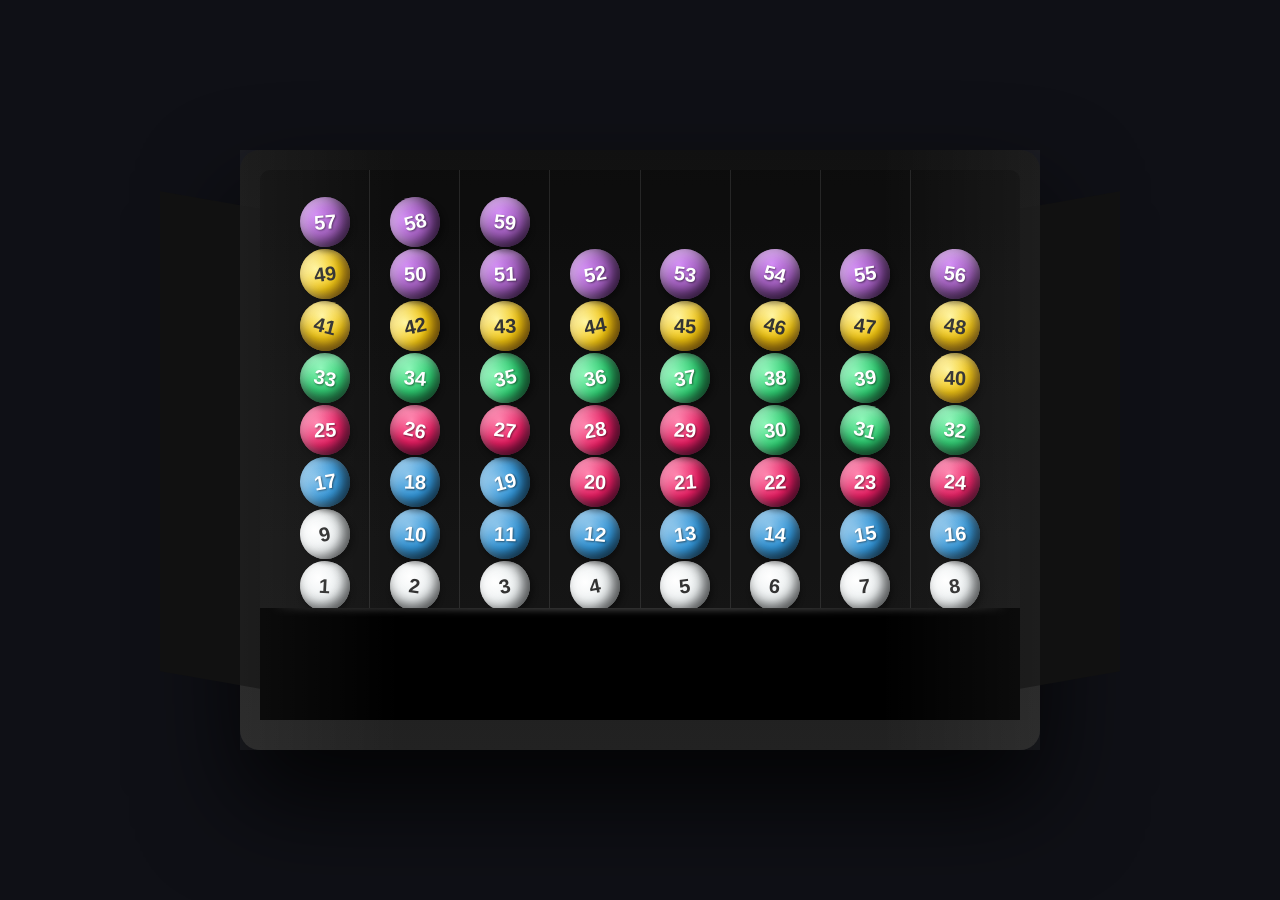
<file: backend/workspaces/Animaton/index.html>
<!DOCTYPE html>
<html lang="en">

<head>
    <meta charset="UTF-8">
    <meta name="viewport" content="width=device-width, initial-scale=1.0">
    <title>Lottery Machine with Drop Zone</title>
    <style>
        * {
            box-sizing: border-box;
            margin: 0;
            padding: 0;
        }

        body {
            background-color: #0f1016;
            display: flex;
            justify-content: center;
            align-items: center;
            min-height: 100vh;
            font-family: 'Arial', sans-serif;
            overflow: hidden;
        }

        /* Main layout transition containers */
        #rack-scene {
            transition: opacity 1s ease, transform 1s ease;
            width: 100%;
            display: flex;
            justify-content: center;
        }

        #drum-scene {
            display: none;
            opacity: 0;
            transition: opacity 2s ease;
            width: 100%;
            height: 100vh;
            justify-content: center;
            align-items: center;
            position: absolute;
            top: 0;
            left: 0;
        }

        .machine-container {
            position: relative;
            width: 800px;
            height: 600px;
            background: linear-gradient(to bottom, #111, #222);
            border-radius: 20px;
            padding: 20px;
            box-shadow: 0 50px 100px rgba(0, 0, 0, 0.8);
            display: flex;
            flex-direction: column;
            perspective: 1000px;
        }

        .machine-container::before,
        .machine-container::after {
            content: '';
            position: absolute;
            top: 50px;
            width: 100px;
            height: 80%;
            background: #111;
            z-index: -1;
        }

        .machine-container::before {
            left: -80px;
            transform: skewY(10deg);
        }

        .machine-container::after {
            right: -80px;
            transform: skewY(-10deg);
        }

        .rack {
            display: flex;
            justify-content: space-between;
            height: 80%;
            position: relative;
            padding: 0 20px;
            border-bottom: none;
            background: rgba(0, 0, 0, 0.3);
            border-radius: 10px 10px 0 0;
            overflow: hidden;
        }

        .column {
            flex: 1;
            display: flex;
            flex-direction: column-reverse;
            align-items: center;
            padding-bottom: 5px;
            position: relative;
            border-right: 1px solid rgba(255, 255, 255, 0.1);
        }

        .column:last-child {
            border-right: none;
        }

        .ball {
            width: 50px;
            height: 50px;
            border-radius: 50%;
            display: flex;
            justify-content: center;
            align-items: center;
            font-size: 20px;
            font-weight: bold;
            color: #333;
            margin-bottom: 2px;
            position: relative;
            box-shadow:
                inset -5px -5px 12px rgba(0, 0, 0, 0.6),
                inset 5px 5px 12px rgba(255, 255, 255, 0.4),
                2px 5px 5px rgba(0, 0, 0, 0.3);
            transform: rotate(-10deg);
        }

        .ball span {
            display: block;
            transform: rotate(10deg);
        }

        /* Ball Colors */
        .ball.purple,
        .drum-ball.purple,
        .drop-ball.purple {
            background: radial-gradient(circle at 35% 35%, #d187f5, #9b59b6, #5e2a75);
            color: #fff;
            text-shadow: 1px 1px 2px rgba(0, 0, 0, 0.5);
        }

        .ball.yellow,
        .drum-ball.yellow,
        .drop-ball.yellow {
            background: radial-gradient(circle at 35% 35%, #fff59d, #f1c40f, #f39c12);
            color: #333;
        }

        .ball.green,
        .drum-ball.green,
        .drop-ball.green {
            background: radial-gradient(circle at 35% 35%, #88f7b5, #2ecc71, #1e8449);
            color: #fff;
            text-shadow: 1px 1px 2px rgba(0, 0, 0, 0.5);
        }

        .ball.pink,
        .drum-ball.pink,
        .drop-ball.pink {
            background: radial-gradient(circle at 35% 35%, #ff80ab, #e91e63, #880e4f);
            color: #fff;
            text-shadow: 1px 1px 2px rgba(0, 0, 0, 0.5);
        }

        .ball.blue,
        .drum-ball.blue,
        .drop-ball.blue {
            background: radial-gradient(circle at 35% 35%, #85c1e9, #3498db, #1f618d);
            color: #fff;
            text-shadow: 1px 1px 2px rgba(0, 0, 0, 0.5);
        }

        .ball.white,
        .drum-ball.white,
        .drop-ball.white {
            background: radial-gradient(circle at 35% 35%, #ffffff, #ecf0f1, #bdc3c7);
            color: #333;
        }

        .bottom-section {
            height: 20%;
            position: relative;
            margin-top: -10px;
            overflow: hidden;
        }

        .curve-track {
            width: 120%;
            height: 200px;
            background: #000;
            border-radius: 0 0 50% 50%;
            position: absolute;
            top: -20px;
            left: -10%;
            box-shadow: inset 0 -10px 20px rgba(0, 0, 0, 0.5);
            display: flex;
            justify-content: center;
            border-top: 5px solid #444;
        }

        .glow-line {
            position: absolute;
            top: 10px;
            width: 80%;
            height: 5px;
            background: rgba(255, 255, 255, 0.5);
            border-radius: 50%;
            filter: blur(4px);
        }

        .glass-overlay {
            position: absolute;
            top: 0;
            left: 0;
            width: 100%;
            height: 100%;
            background: linear-gradient(to right,
                    rgba(255, 255, 255, 0.05) 0%,
                    rgba(255, 255, 255, 0) 20%,
                    rgba(255, 255, 255, 0) 80%,
                    rgba(255, 255, 255, 0.05) 100%);
            pointer-events: none;
            z-index: 10;
        }

        @keyframes dropIn {
            0% {
                transform: translateY(-300px) rotate(0deg);
                opacity: 0;
            }

            60% {
                transform: translateY(20px) rotate(10deg);
                opacity: 1;
            }

            80% {
                transform: translateY(-10px) rotate(-5deg);
            }

            100% {
                transform: translateY(0) rotate(-10deg);
            }
        }

        @keyframes dropDown {
            0% {
                transform: translateY(0);
                opacity: 1;
            }

            100% {
                transform: translateY(800px);
                opacity: 0;
            }
        }

        /* DRUM STYLES */
        .drum-container {
            position: relative;
            width: 600px;
            height: 700px;
        }

        .drum-glass {
            position: absolute;
            top: 0;
            left: 0;
            width: 100%;
            height: 600px;
            border-radius: 50%;
            background: radial-gradient(circle at 30% 30%, rgba(255, 255, 255, 0.05), rgba(255, 255, 255, 0.01) 60%, rgba(0, 0, 0, 0.8) 100%);
            border: 2px solid rgba(255, 255, 255, 0.2);
            box-shadow:
                inset 0 0 50px rgba(0, 0, 0, 0.8),
                0 0 30px rgba(0, 100, 255, 0.1);
            z-index: 10;
            overflow: hidden;
        }

        .neon-ring {
            position: absolute;
            top: 50px;
            left: 50px;
            width: 500px;
            height: 500px;
            border-radius: 50%;
            border: 15px solid rgba(255, 255, 255, 0.9);
            box-shadow:
                0 0 20px rgba(0, 150, 255, 0.8),
                0 0 50px rgba(0, 150, 255, 0.4),
                inset 0 0 30px rgba(0, 150, 255, 0.4);
            z-index: 1;
        }

        .agitator {
            position: absolute;
            top: 300px;
            left: 300px;
            width: 0;
            height: 0;
            z-index: 5;
        }

        .agitator-arm {
            position: absolute;
            bottom: 0;
            left: -5px;
            width: 10px;
            height: 240px;
            background: linear-gradient(90deg, #ccc, #fff, #999);
            transform-origin: bottom center;
            border-radius: 5px 5px 0 0;
            box-shadow: 0 0 10px rgba(0, 0, 0, 0.5);
        }

        .agitator-arm::after {
            content: '';
            position: absolute;
            top: 0;
            left: -15px;
            width: 40px;
            height: 60px;
            background: rgba(255, 255, 255, 0.2);
            border: 2px solid rgba(255, 255, 255, 0.5);
            border-radius: 5px;
        }

        .center-cap {
            position: absolute;
            top: 300px;
            left: 300px;
            transform: translate(-50%, -50%);
            width: 40px;
            height: 40px;
            background: radial-gradient(circle, #fff, #999);
            border-radius: 50%;
            z-index: 6;
            box-shadow: 0 5px 10px rgba(0, 0, 0, 0.5);
        }

        @keyframes spin {
            0% {
                transform: rotate(0deg);
            }

            100% {
                transform: rotate(360deg);
            }
        }

        .drum-ball {
            position: absolute;
            width: 45px;
            height: 45px;
            border-radius: 50%;
            display: flex;
            justify-content: center;
            align-items: center;
            font-weight: bold;
            font-size: 18px;
            z-index: 2;
            transition: transform 0.2s linear;
            box-shadow: inset -5px -5px 12px rgba(0, 0, 0, 0.6), inset 5px 5px 12px rgba(255, 255, 255, 0.4);
        }

        .drum-ball span {
            display: block;
        }

        #drum-balls-container {
            position: absolute;
            top: 0;
            left: 0;
            width: 100%;
            height: 100%;
            pointer-events: none;
            z-index: 5;
        }

        /* --- NEW MACHINE BASE STYLES --- */
        .machine-base {
            position: absolute;
            bottom: -85px;
            left: 50%;
            transform: translateX(-50%);
            width: 1000px;
            height: 250px;
            z-index: 20;
            display: flex;
            justify-content: center;
            align-items: flex-end;
            padding-bottom: 20px;
            font-family: 'Arial', sans-serif;
            pointer-events: none;
        }

        .center-structure {
            width: 160px;
            height: 200px;
            position: relative;
            z-index: 30;
            display: flex;
            flex-direction: column;
            justify-content: flex-end;
            align-items: center;
        }

        .center-pillar {
            width: 100%;
            height: 120px;
            background: linear-gradient(135deg, #1f1f2b 0%, #111 100%);
            clip-path: polygon(15% 0, 85% 0, 100% 100%, 0% 100%);
            box-shadow:
                0 0 30px rgba(0, 0, 0, 0.9),
                inset 0 2px 5px rgba(255, 255, 255, 0.1);
            position: relative;
        }

        .chute-opening {
            position: absolute;
            top: 20px;
            width: 90px;
            height: 80px;
            background: linear-gradient(to right, rgba(255, 255, 255, 0.05), rgba(255, 255, 255, 0.1) 50%, rgba(255, 255, 255, 0.05));
            border: 1px solid rgba(255, 255, 255, 0.15);
            border-bottom: none;
            border-radius: 10px 10px 0 0;
            backdrop-filter: blur(4px);
            z-index: 2;
        }

        /* WINGS */
        .base-wing {
            height: 140px;
            position: relative;
            display: flex;
            align-items: center;
            margin-bottom: 10px;
        }

        .base-wing.left {
            width: 480px;
            margin-right: -20px;
            background: linear-gradient(90deg, #1a1a24 0%, #252530 100%);
            justify-content: flex-end;
            padding-right: 40px;
            clip-path: polygon(0 0, 100% 0, 100% 100%, 0 85%);
            border-top-left-radius: 4px;
        }

        .base-wing.right {
            width: 250px;
            margin-left: -20px;
            background: linear-gradient(90deg, #252530 0%, #1a1a24 100%);
            justify-content: flex-start;
            padding-left: 40px;
            clip-path: polygon(0 0, 100% 0, 100% 85%, 0 100%);
            border-top-right-radius: 4px;
        }

        /* TRACKS */
        .ball-track {
            position: relative;
            height: 80px;
            background: #000;
            border-radius: 40px;
            box-shadow: inset 0 5px 20px rgba(0, 0, 0, 1), 0 1px 0 rgba(255, 255, 255, 0.1);
            display: flex;
            align-items: center;
            overflow: hidden;
            padding: 0 15px;
        }

        .base-wing.left .ball-track {
            width: 92%;
            justify-content: flex-end;
            padding-right: 15px;
        }

        .base-wing.right .ball-track {
            width: 85%;
            justify-content: flex-start;
            padding-left: 15px;
        }

        .track-glow {
            position: absolute;
            bottom: 0;
            left: 0;
            width: 100%;
            height: 60%;
            background: linear-gradient(to top, rgba(0, 140, 255, 0.4) 0%, transparent 80%);
            border-bottom: 3px solid #00aaff;
            box-shadow: 0 0 20px rgba(0, 140, 255, 0.5);
            pointer-events: none;
            z-index: 1;
        }

        /* DROPPED BALLS */
        .dropped-ball {
            width: 60px;
            height: 60px;
            border-radius: 50%;
            display: flex;
            justify-content: center;
            align-items: center;
            font-weight: bold;
            font-size: 24px;
            margin: 0 4px;
            position: relative;
            z-index: 10;
            opacity: 0;
            transform: translateY(-80px) scale(0.5);
            box-shadow:
                0 5px 15px rgba(0, 0, 0, 0.6),
                inset -5px -5px 10px rgba(0, 0, 0, 0.4),
                inset 5px 5px 10px rgba(255, 255, 255, 0.3);
            animation: bounceIn 0.8s cubic-bezier(0.34, 1.56, 0.64, 1) forwards;
        }

        .dropped-ball span {
            z-index: 2;
            position: relative;
        }

        @keyframes bounceIn {
            0% {
                opacity: 0;
                transform: translateY(-100px) scale(0.5) rotate(0deg);
            }

            60% {
                opacity: 1;
                transform: translateY(10px) scale(1.1) rotate(180deg);
            }

            80% {
                transform: translateY(-5px) scale(0.95) rotate(200deg);
            }

            100% {
                opacity: 1;
                transform: translateY(0) scale(1) rotate(220deg);
            }
        }

        /* Ball Color Classes for Dropped Balls */
        .dropped-ball.purple {
            background: radial-gradient(circle at 35% 35%, #d187f5, #9b59b6, #5e2a75);
            color: #fff;
            text-shadow: 1px 1px 2px rgba(0, 0, 0, 0.5);
        }

        .dropped-ball.yellow {
            background: radial-gradient(circle at 35% 35%, #fff59d, #f1c40f, #d68910);
            color: #333;
        }

        .dropped-ball.green {
            background: radial-gradient(circle at 35% 35%, #88f7b5, #2ecc71, #1e8449);
            color: #fff;
            text-shadow: 1px 1px 2px rgba(0, 0, 0, 0.5);
        }

        .dropped-ball.pink {
            background: radial-gradient(circle at 35% 35%, #ff80ab, #e91e63, #880e4f);
            color: #fff;
            text-shadow: 1px 1px 2px rgba(0, 0, 0, 0.5);
        }

        .dropped-ball.blue {
            background: radial-gradient(circle at 35% 35%, #85c1e9, #3498db, #1f618d);
            color: #fff;
            text-shadow: 1px 1px 2px rgba(0, 0, 0, 0.5);
        }

        .dropped-ball.white {
            background: radial-gradient(circle at 35% 35%, #ffffff, #ecf0f1, #bdc3c7);
            color: #333;
        }
    </style>
</head>

<body>
    <!-- SCENE 1: THE RACK -->
    <div id="rack-scene">
        <div class="machine-container">
            <div class="glass-overlay"></div>
            <div class="rack" id="rack"></div>
            <div class="bottom-section">
                <div class="curve-track">
                    <div class="glow-line"></div>
                </div>
            </div>
        </div>
    </div>

    <!-- SCENE 2: THE DRUM WITH DROP ZONE -->
    <div id="drum-scene">
        <div class="drum-container" id="drum-container">
            <div class="neon-ring"></div>
            <div class="drum-glass"></div>

            <div class="agitator">
                <div class="agitator-arm" style="transform: rotate(0deg) translateY(-20px); height: 260px;"></div>
                <div class="agitator-arm" style="transform: rotate(120deg) translateY(-20px); height: 260px;"></div>
                <div class="agitator-arm" style="transform: rotate(240deg) translateY(-20px); height: 260px;"></div>
            </div>

            <div class="center-cap"></div>

            <div id="drum-balls-container"></div>

            <!-- DROP ZONE - Where the 5 selected balls appear -->
            <!-- NEW MACHINE BASE - EXACT MATCH -->
            <div class="machine-base">
                <div class="base-wing left">
                    <div class="ball-track">
                        <div class="track-glow"></div>
                        <!-- Balls fill from right to left inside flex-row-reverse -->
                        <div id="drop-balls-left" style="display: flex; flex-direction: row-reverse; gap: 4px;"></div>
                    </div>
                </div>

                <div class="center-structure">
                    <div class="chute-opening"></div>
                    <div class="center-pillar"></div>
                </div>

                <div class="base-wing right">
                    <div class="ball-track">
                        <div class="track-glow"></div>
                        <div id="drop-balls-right" style="display: flex; gap: 4px;"></div>
                    </div>
                </div>
            </div>
        </div>
    </div>

    <script>
        // --- CONFIG ---
        const numColumns = 8;
        const maxNumber = 59;
        const ballRadius = 22;
        const drumRadius = 250;
        const drumCenter = { x: 300, y: 300 };

        // --- DOM ELEMENTS ---
        const rack = document.getElementById('rack');
        const rackScene = document.getElementById('rack-scene');
        const drumScene = document.getElementById('drum-scene');
        const drumBallsContainer = document.getElementById('drum-balls-container');
        const dropBallsLeft = document.getElementById('drop-balls-left');

        // --- UTIL ---
        function getColor(num) {
            if (num <= 9) return 'white';
            if (num <= 19) return 'blue';
            if (num <= 29) return 'pink';
            if (num <= 39) return 'green';
            if (num <= 49) return 'yellow';
            if (num <= 59) return 'purple';
            return 'purple';
        }

        // --- RACK INITIALIZATION ---
        let rackBalls = [];

        for (let i = 1; i <= numColumns; i++) {
            const col = document.createElement('div');
            col.className = 'column';

            let nums = [];
            for (let n = i; n <= maxNumber; n += 8) nums.push(n);

            nums.forEach(num => {
                const ball = document.createElement('div');
                ball.className = `ball ${getColor(num)}`;
                ball.style.animation = `dropIn 0.8s ease-out backwards`;
                ball.style.animationDelay = `${Math.random() * 0.5}s`;

                const randomRot = Math.floor(Math.random() * 60) - 30;
                ball.style.transform = `rotate(${randomRot}deg)`;

                const span = document.createElement('span');
                span.innerText = num;
                span.style.transform = `rotate(${-randomRot * 0.5}deg)`;

                ball.appendChild(span);
                col.appendChild(ball);

                rackBalls.push(num);
            });
            rack.appendChild(col);
        }

        // --- TRANSITION SEQUENCE ---
        setTimeout(startDropSequence, 2000);

        function startDropSequence() {
            const balls = document.querySelectorAll('.ball');
            balls.forEach((b) => {
                setTimeout(() => {
                    b.style.animation = `dropDown 1s ease-in forwards`;
                }, Math.random() * 800);
            });

            setTimeout(() => {
                rackScene.style.opacity = '0';
                rackScene.style.transform = 'translateY(-50px) scale(0.95)';

                setTimeout(() => {
                    rackScene.style.display = 'none';
                    initDrum();
                }, 1000);
            }, 1800);
        }

        // --- PHYSICS ENGINE ---
        let physicsBalls = [];
        let armAngle = 0;
        const armSpeed = 1.5;
        const armLength = 240;
        const armWidth = 15;
        let selectedBalls = [];

        function initDrum() {
            drumScene.style.display = 'flex';
            void drumScene.offsetWidth;
            drumScene.style.opacity = '1';

            document.querySelector('.agitator').style.animation = 'none';

            // Shuffle and spawn balls
            let spawnedCount = 0;
            const shuffled = [...rackBalls].sort(() => Math.random() - 0.5);

            const spawnInterval = setInterval(() => {
                if (spawnedCount >= shuffled.length) {
                    clearInterval(spawnInterval);
                    // After all balls are in, wait 5 seconds then select 5 balls for drop zone
                    setTimeout(selectWinningBalls, 5000);
                    return;
                }
                spawnBall(shuffled[spawnedCount]);
                spawnedCount++;
            }, 50);

            requestAnimationFrame(updatePhysics);
            requestAnimationFrame(renderLoop);
        }

        function spawnBall(num) {
            const ballEl = document.createElement('div');
            ballEl.className = `drum-ball ${getColor(num)}`;

            const span = document.createElement('span');
            span.innerText = num;
            ballEl.appendChild(span);
            drumBallsContainer.appendChild(ballEl);

            const startX = drumCenter.x + (Math.random() - 0.5) * 50;
            const startY = 50;

            physicsBalls.push({
                el: ballEl,
                num: num,
                x: startX,
                y: startY,
                vx: (Math.random() - 0.5) * 2,
                vy: 0,
                angle: 0,
                vAngle: (Math.random() - 0.5) * 5,
                radius: 22,
                selected: false
            });
        }

        function selectWinningBalls() {
            // Randomly select 5 balls
            const availableBalls = [...physicsBalls];
            availableBalls.sort(() => Math.random() - 0.5);
            selectedBalls = availableBalls.slice(0, 5);

            selectedBalls.forEach((ball, index) => {
                // Stagger the entire sequence for each ball
                const delay = index * 2000; // 2 seconds between each ball being picked

                setTimeout(() => {
                    // 1. Fade out from drum
                    ball.selected = true; // Logical flag if needed
                    ball.el.style.transition = 'opacity 0.5s ease, transform 0.5s ease';
                    ball.el.style.opacity = '0';
                    ball.el.style.transform = 'scale(0.5)';

                    // 2. Drop into zone and cleanup after transition
                    setTimeout(() => {
                        addBallToDropZone(ball.num, index);

                        // Remove from physics/DOM
                        if (ball.el && ball.el.parentNode) {
                            ball.el.remove();
                        }
                        physicsBalls = physicsBalls.filter(b => b !== ball);
                    }, 800);

                }, delay);
            });
        }

        function addBallToDropZone(num, index) {
            const dropBall = document.createElement('div');
            dropBall.className = `dropped-ball ${getColor(num)}`;
            // dropBall.style.animationDelay = `${index * 0.2}s`; // Handled by JS timeout now

            const span = document.createElement('span');
            span.innerText = num;
            dropBall.appendChild(span);

            // Add to the left container as per new machine design
            dropBallsLeft.appendChild(dropBall);
        }

        function updatePhysics() {
            armAngle = (armAngle + armSpeed) % 360;
            const armsRad = [
                (armAngle * Math.PI) / 180,
                ((armAngle + 120) * Math.PI) / 180,
                ((armAngle + 240) * Math.PI) / 180
            ];

            const gravity = 0.2;
            const friction = 0.98;
            const wallRestitution = 0.6;

            for (let i = 0; i < physicsBalls.length; i++) {
                let b = physicsBalls[i];

                b.vy += gravity;
                b.vx *= friction;
                b.vy *= friction;

                const dx = b.x - drumCenter.x;
                const dy = b.y - drumCenter.y;
                const distCenter = Math.sqrt(dx * dx + dy * dy);
                if (distCenter > 50) {
                    b.vx += (-dy / distCenter) * 0.05;
                    b.vy += (dx / distCenter) * 0.05;
                }

                // ARM COLLISIONS
                armsRad.forEach(rad => {
                    const armDirX = Math.cos(rad);
                    const armDirY = Math.sin(rad);
                    const bx = b.x - drumCenter.x;
                    const by = b.y - drumCenter.y;
                    const projection = bx * armDirX + by * armDirY;

                    let closestX, closestY;
                    if (projection < 0) {
                        closestX = 0;
                        closestY = 0;
                    } else if (projection > armLength) {
                        closestX = armLength * armDirX;
                        closestY = armLength * armDirY;
                    } else {
                        closestX = projection * armDirX;
                        closestY = projection * armDirY;
                    }

                    const distX = bx - closestX;
                    const distY = by - closestY;
                    const distSq = distX * distX + distY * distY;
                    const minDist = b.radius + armWidth;

                    if (distSq < minDist * minDist) {
                        const dist = Math.sqrt(distSq);
                        let nx = distX / dist;
                        let ny = distY / dist;
                        if (dist < 0.1) {
                            nx = 1;
                            ny = 0;
                        }

                        const r = Math.max(0, Math.min(projection, armLength));
                        const armVelMag = r * (armSpeed * 0.01745) * 1.5;
                        const tanX = -Math.sin(rad);
                        const tanY = Math.cos(rad);

                        const overlap = minDist - dist;
                        b.x += nx * overlap;
                        b.y += ny * overlap;

                        b.vx += tanX * armVelMag * 0.8 + nx * 2;
                        b.vy += tanY * armVelMag * 0.8 + ny * 2;
                        b.vAngle += 5;
                    }
                });

                b.x += b.vx;
                b.y += b.vy;
                b.angle += b.vAngle;
                b.vAngle *= 0.95;

                // Container Wall Collision
                const ddx = b.x - drumCenter.x;
                const ddy = b.y - drumCenter.y;
                const dDist = Math.sqrt(ddx * ddx + ddy * ddy);

                if (dDist > drumRadius - b.radius) {
                    const angle = Math.atan2(ddy, ddx);
                    const tx = drumCenter.x + Math.cos(angle) * (drumRadius - b.radius);
                    const ty = drumCenter.y + Math.sin(angle) * (drumRadius - b.radius);

                    b.x = tx;
                    b.y = ty;

                    const nx = Math.cos(angle);
                    const ny = Math.sin(angle);
                    const dot = b.vx * nx + b.vy * ny;

                    b.vx = (b.vx - 2 * dot * nx) * wallRestitution;
                    b.vy = (b.vy - 2 * dot * ny) * wallRestitution;

                    b.vx += ny * 0.1;
                    b.vy -= nx * 0.1;
                }
            }

            // Ball-Ball Collisions
            for (let i = 0; i < physicsBalls.length; i++) {
                for (let j = i + 1; j < physicsBalls.length; j++) {
                    const b1 = physicsBalls[i];
                    const b2 = physicsBalls[j];

                    const dx = b2.x - b1.x;
                    const dy = b2.y - b1.y;
                    const distSq = dx * dx + dy * dy;

                    if (distSq < 1936 && distSq > 0) {
                        const dist = Math.sqrt(distSq);
                        const overlap = 44 - dist;
                        const nx = dx / dist;
                        const ny = dy / dist;

                        const moveX = nx * overlap * 0.5;
                        const moveY = ny * overlap * 0.5;
                        b1.x -= moveX;
                        b1.y -= moveY;
                        b2.x += moveX;
                        b2.y += moveY;

                        const k = 0.5;
                        const dvx = b2.vx - b1.vx;
                        const dvy = b2.vy - b1.vy;
                        const p = (nx * dvx + ny * dvy);

                        if (p < 0) {
                            const tx = nx * p * k;
                            const ty = ny * p * k;
                            b1.vx += tx;
                            b1.vy += ty;
                            b2.vx -= tx;
                            b2.vy -= ty;
                        }
                    }
                }
            }

            requestAnimationFrame(updatePhysics);
        }

        function renderLoop() {
            const agitator = document.querySelector('.agitator');
            if (agitator) agitator.style.transform = `rotate(${armAngle}deg)`;

            for (let i = 0; i < physicsBalls.length; i++) {
                const b = physicsBalls[i];
                if (!b.selected) {
                    b.el.style.left = (b.x - b.radius) + 'px';
                    b.el.style.top = (b.y - b.radius) + 'px';
                    b.el.style.transform = `rotate(${b.angle}deg)`;
                }
            }
            requestAnimationFrame(renderLoop);
        }
    </script>
</body>

</html>
</file>
